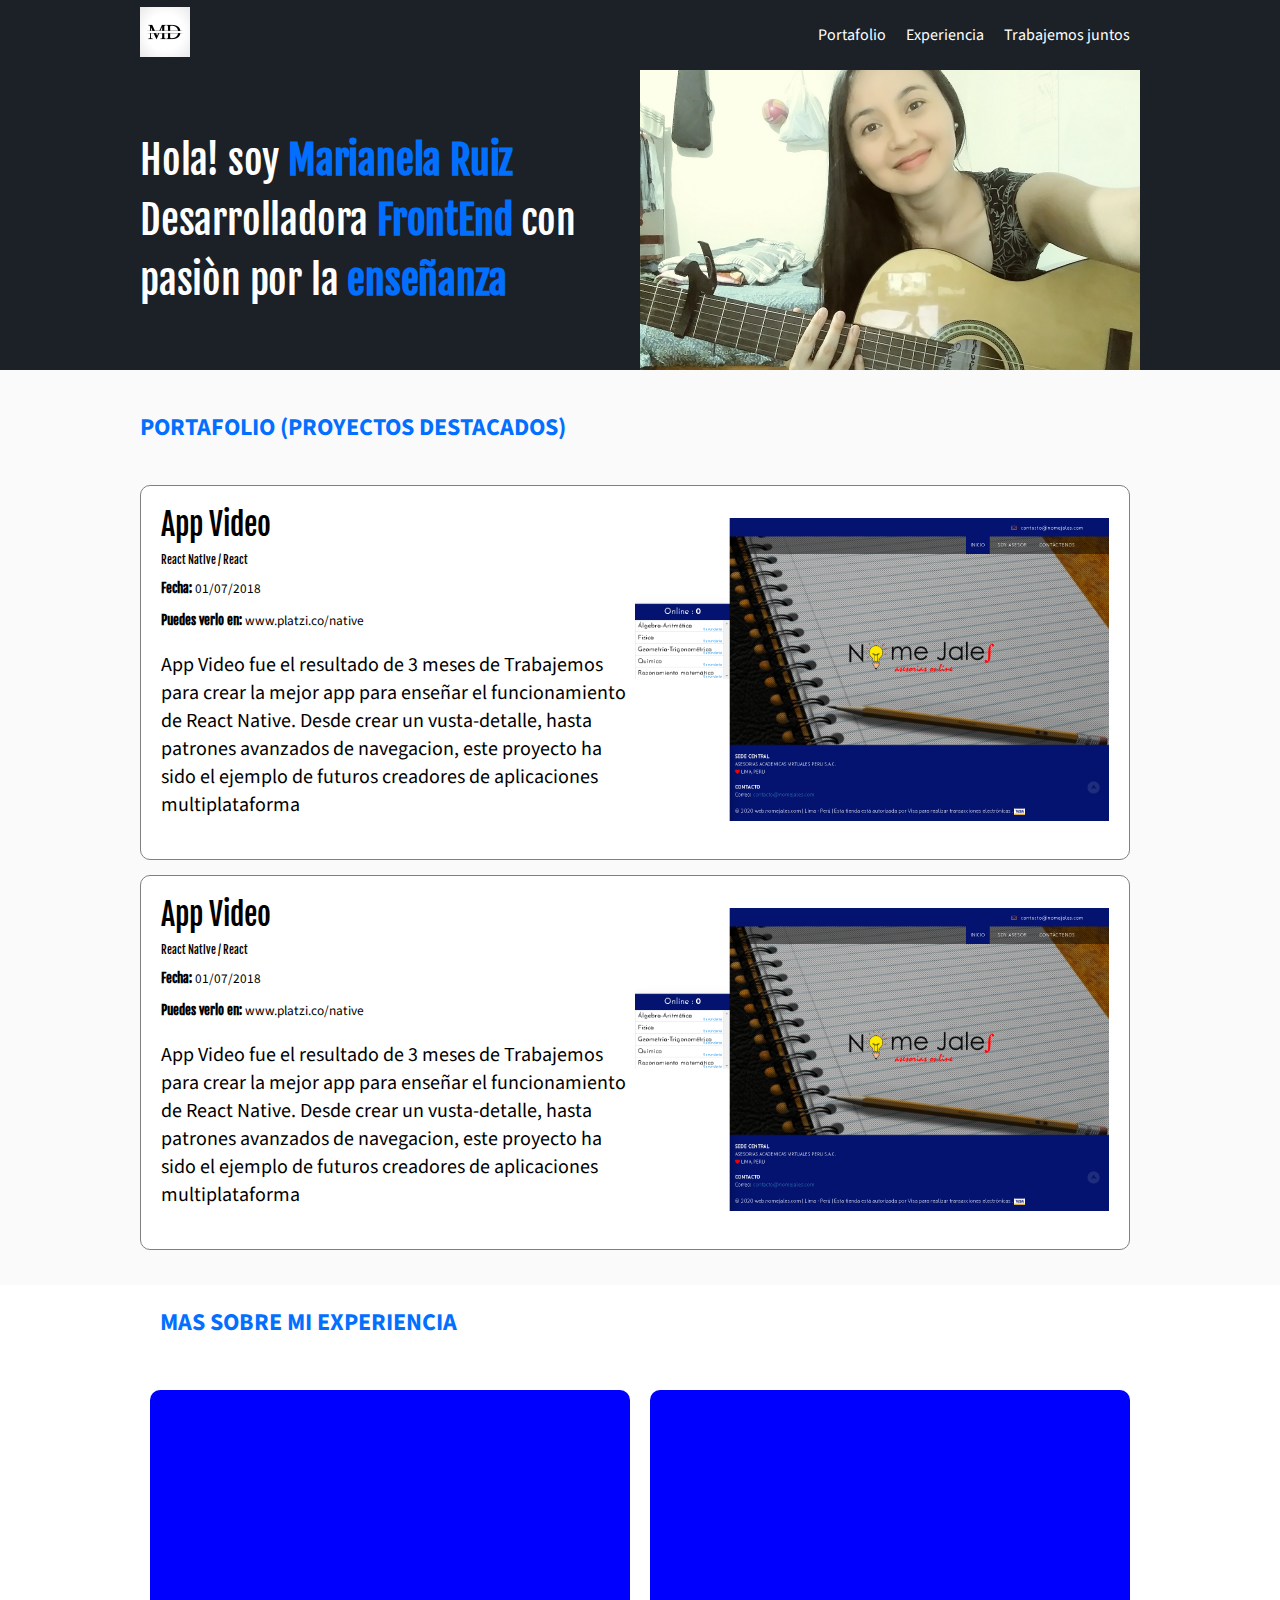
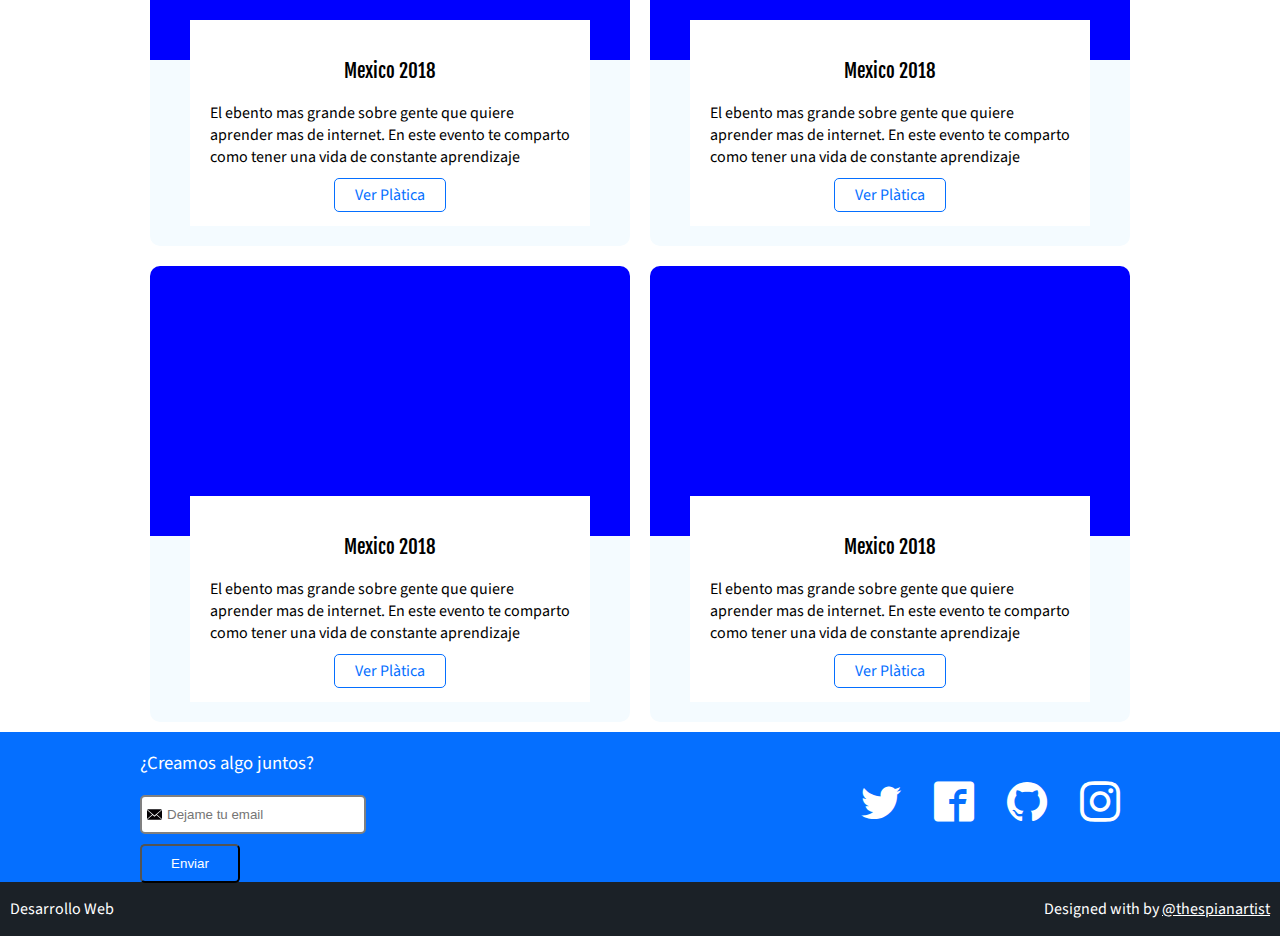
<file: index.html>
<!DOCTYPE html>
<html lang="en">

<head>
    <meta charset="UTF-8" />
    <meta name="viewport" content="width=device-width, initial-scale=1.0" />
    <title>Portafolio</title>
    <link rel="icon" type="image/png" href="./images/favicon.png" />
    <link href="https://fonts.googleapis.com/css?family=Fjalla+One|Source+Sans+Pro&display=swap" rel="stylesheet">
    <!-- <link rel="stylesheet" href="css/media.css" media="screen and (max-width: 768px)"> -->
    <link rel="stylesheet" href="estilos.css">
</head>

<body>
    <i class="icon-menu burger-button" id="burger-menu"></i>
    <!-- HEADER -->
    <header class="header">
        <div class="container">
            <figure class="logo">
                <img src="./images/marianela.jpg" alt="Logo" title="Leonidas Esteban" height="50">
            </figure>
            <nav class="menu">
                <ol>
                    <li><a class="link" href="#portafolio">Portafolio</a class="link"></li>
                    <li><a class="link" href="#eventos">Experiencia</a class="link"></li>
                    <li><a class="link" href="#contacto">Trabajemos juntos</a></li>
                </ol>
            </nav>
        </div>
    </header>

    <!-- SECTION -->
    <section class="hero">
        <div class="container">
            <h1>Hola! soy <strong>Marianela Ruiz</strong> <br/> Desarrolladora <strong>FrontEnd</strong> con <br> pasiòn por la <strong>enseñanza</strong> </h1>
            <img class="hero-image" src="./images/mari1.jpg" alt="Imagen principal del sitio" width="500" height="300">
        </div>
    </section>

    <section id="portafolio" class="portfolio">
        <div class="container">
            <h2>Portafolio (proyectos destacados)</h2>
        </div>
        <div class="container">
            <article class="project">
                <div class="project-details">
                    <h3 class="project-title">App Video</h3>
                    <h6 class="project-course">React Native / React</h6>
                    <p class="project-date"><small><strong>Fecha:</strong> 01/07/2018</small></p>
                    <p class="project-url"><small><strong>Puedes verlo en: </strong>www.platzi.co/native</small></p>
                    <p class="project-description">App Video fue el resultado de 3 meses de Trabajemos para crear la mejor app para enseñar el funcionamiento de React Native. Desde crear un vusta-detalle, hasta patrones avanzados de navegacion, este proyecto ha sido el ejemplo de futuros
                        creadores de aplicaciones multiplataforma
                    </p>
                </div>
                <figure class="project-imageContainer">
                    <img class="project-image" src="./images/paginaeducativa.png" width="500" alt="Proyecto del curso de Reat Native">
                </figure>
            </article>

            <article class="project">
                <div class="project-details">
                    <h3 class="project-title">App Video</h3>
                    <h6 class="project-course">React Native / React</h6>
                    <p class="project-date"><small><strong>Fecha:</strong> 01/07/2018</small></p>
                    <p class="project-url"><small><strong>Puedes verlo en: </strong>www.platzi.co/native</small></p>
                    <p class="project-description">App Video fue el resultado de 3 meses de Trabajemos para crear la mejor app para enseñar el funcionamiento de React Native. Desde crear un vusta-detalle, hasta patrones avanzados de navegacion, este proyecto ha sido el ejemplo de futuros
                        creadores de aplicaciones multiplataforma
                    </p>
                </div>
                <figure class="project-imageContainer">
                    <img class="project-image" src="./images/paginaeducativa.png" width="500" alt="Proyecto del curso de Reat Native">
                </figure>
            </article>
        </div>
    </section>


    <div class="container">
        <h2 class="event-list-title">Mas sobre mi Experiencia</h2>
    </div>



    <section id="eventos" class="event-list">
        <div class="container">
            <article class="event">
                <figure class="event-imageContainer">
                    <div class="flexible-video">
                        <iframe class="youtube-video" width="560" height="315" src="https://www.youtube.com/embed/9uIk_91GQYI" frameborder="0" allow="accelerometer; autoplay; encrypted-media; gyroscope; picture-in-picture" allowfullscreen></iframe>
                    </div>
                    <!-- <img class="event-image" src="./images/paginaeducativa.png" alt="" width="500" /> -->
                </figure>
                <div class="event-details">
                    <h3 class="event-title">Mexico 2018</h3>
                    <p class="event-description">El ebento mas grande sobre gente que quiere aprender mas de internet. En este evento te comparto como tener una vida de constante aprendizaje</p>
                    <a class="event-url" href="https://www.youtube.com/" target="_blank">Ver Plàtica</a>
                </div>
            </article>

            <article class="event">
                <figure class="event-imageContainer">
                    <div class="flexible-video">
                        <iframe class="youtube-video" width="560" height="315" src="https://www.youtube.com/embed/9uIk_91GQYI" frameborder="0" allow="accelerometer; autoplay; encrypted-media; gyroscope; picture-in-picture" allowfullscreen></iframe>
                    </div>
                    <!-- <img class="event-image" src="./images/platzi-conf.jpg" alt="" width="500" /> -->
                </figure>
                <div class="event-details">
                    <h3 class="event-title">Mexico 2018</h3>
                    <p class="event-description">El ebento mas grande sobre gente que quiere aprender mas de internet. En este evento te comparto como tener una vida de constante aprendizaje</p>
                    <a class="event-url" href="https://www.youtube.com/" target="_blank">Ver Plàtica</a>
                </div>
            </article>

            <article class="event">
                <figure class="event-imageContainer">
                    <div class="flexible-video">
                        <iframe class="youtube-video" width="560" height="315" src="https://www.youtube.com/embed/9uIk_91GQYI" frameborder="0" allow="accelerometer; autoplay; encrypted-media; gyroscope; picture-in-picture" allowfullscreen></iframe>
                    </div>
                    <!-- <video class="html-video" src="./videos/ecuSust.mp4" controls></video> -->
                    <!-- <img class="event-image" src="./images/platzi-conf.jpg" alt="" width="500" /> -->
                </figure>
                <div class="event-details">
                    <h3 class="event-title">Mexico 2018</h3>
                    <p class="event-description">El ebento mas grande sobre gente que quiere aprender mas de internet. En este evento te comparto como tener una vida de constante aprendizaje</p>
                    <a class="event-url" href="https://www.youtube.com/" target="_blank">Ver Plàtica</a>
                </div>
            </article>

            <article class="event">
                <figure class="event-imageContainer">
                    <div class="flexible-video">
                        <iframe class="youtube-video" width="560" height="315" src="https://www.youtube.com/embed/9uIk_91GQYI" frameborder="0" allow="accelerometer; autoplay; encrypted-media; gyroscope; picture-in-picture" allowfullscreen></iframe>
                    </div>
                    <!-- <img class="event-image" src="./images/platzi-conf.jpg" alt="" width="500" /> -->
                </figure>
                <div class="event-details">
                    <h3 class="event-title">Mexico 2018</h3>
                    <p class="event-description">El ebento mas grande sobre gente que quiere aprender mas de internet. En este evento te comparto como tener una vida de constante aprendizaje</p>
                    <a class="event-url" href="https://www.youtube.com/" target="_blank">Ver Plàtica</a>
                </div>
            </article>
        </div>
    </section>

    <section id="contacto" class="contact">
        <div class="container">
            <form action="#" class="form-email">
                <h3 class="form-email-title">¿Creamos algo juntos?</h3>
                <input type="text" name="" id="" placeholder="Dejame tu email">
                <button>Enviar</button>
            </form>

            <div class="social">
                <a href="https://twitter.com/neladepablos" class="social-link twitter"><i class="icons icon-twitter"></i></a>
                <a href="https://www.facebook.com/marianela.ruizdepablos/" class="social-link facebook"><i class="icons icon-facebook"></i></a>
                <a href="https://neladepablos.github.io/" class="social-link github"><i class="icons icon-github"></i></a>
                <a href="https://www.instagram.com/neladepablos/?hl=es-la" class="social-link instagram"><i class="icons icon-instagram"></i></a>
            </div>
        </div>
    </section>

    <!-- FOOTER -->
    <footer class="footer">
        <div>
            <p>Desarrollo Web</p>
        </div>
        <div>
            <p>Designed with by <a href="https://twitter.com/thespianartist">@thespianartist</a></p>
        </div>
    </footer>
    <script>
        const ipad = window.matchMedia('screen and (max-width: 767px)');
        const menu = document.querySelector('.menu');
        // console.log(menu);
        const burgerButton = document.querySelector('#burger-menu');
        // console.log(burgerButton);



        ipad.addListener(validation);

        function validation(event) {
            console.log(event);
            if (event.matches) {
                burgerButton.addEventListener('click', hideShow)
            } else {
                burgerButton.removeEventListener('click', hideShow)
            }
        }

        validation(ipad);

        function hideShow() {
            if (menu.classList.contains('is-active')) {
                menu.classList.remove('is-active');
            } else {
                menu.classList.add('is-active');
            }
        }
    </script>
</body>

</html>
</file>
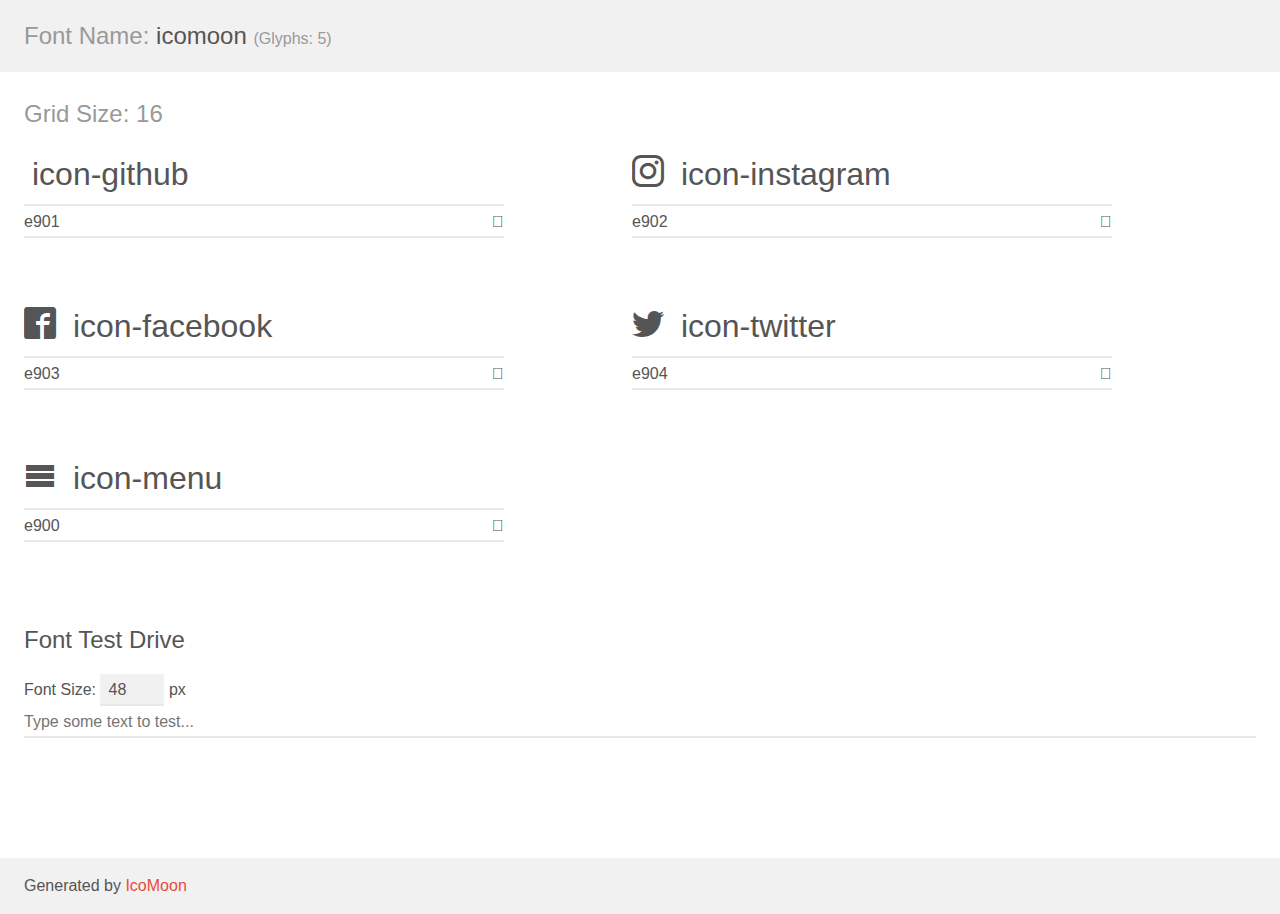
<file: demo.html>
<!doctype html>
<html>
<head>
    <meta charset="utf-8">
    <title>IcoMoon Demo</title>
    <meta name="description" content="An Icon Font Generated By IcoMoon.io">
    <meta name="viewport" content="width=device-width, initial-scale=1">
    <link rel="stylesheet" href="demo-files/demo.css">
    <link rel="stylesheet" href="style.css"></head>
<body>
    <div class="bgc1 clearfix">
        <h1 class="mhmm mvm"><span class="fgc1">Font Name:</span> icomoon <small class="fgc1">(Glyphs:&nbsp;5)</small></h1>
    </div>
    <div class="clearfix mhl ptl">
        <h1 class="mvm mtn fgc1">Grid Size: 16</h1>
        <div class="glyph fs1">
            <div class="clearfix bshadow0 pbs">
                <span class="icon-github"></span>
                <span class="mls"> icon-github</span>
            </div>
            <fieldset class="fs0 size1of1 clearfix hidden-false">
                <input type="text" readonly value="e901" class="unit size1of2" />
                <input type="text" maxlength="1" readonly value="&#xe901;" class="unitRight size1of2 talign-right" />
            </fieldset>
            <div class="fs0 bshadow0 clearfix hidden-true">
                <span class="unit pvs fgc1">liga: </span>
                <input type="text" readonly value="" class="liga unitRight" />
            </div>
        </div>
        <div class="glyph fs1">
            <div class="clearfix bshadow0 pbs">
                <span class="icon-instagram"></span>
                <span class="mls"> icon-instagram</span>
            </div>
            <fieldset class="fs0 size1of1 clearfix hidden-false">
                <input type="text" readonly value="e902" class="unit size1of2" />
                <input type="text" maxlength="1" readonly value="&#xe902;" class="unitRight size1of2 talign-right" />
            </fieldset>
            <div class="fs0 bshadow0 clearfix hidden-true">
                <span class="unit pvs fgc1">liga: </span>
                <input type="text" readonly value="" class="liga unitRight" />
            </div>
        </div>
        <div class="glyph fs1">
            <div class="clearfix bshadow0 pbs">
                <span class="icon-facebook"></span>
                <span class="mls"> icon-facebook</span>
            </div>
            <fieldset class="fs0 size1of1 clearfix hidden-false">
                <input type="text" readonly value="e903" class="unit size1of2" />
                <input type="text" maxlength="1" readonly value="&#xe903;" class="unitRight size1of2 talign-right" />
            </fieldset>
            <div class="fs0 bshadow0 clearfix hidden-true">
                <span class="unit pvs fgc1">liga: </span>
                <input type="text" readonly value="" class="liga unitRight" />
            </div>
        </div>
        <div class="glyph fs1">
            <div class="clearfix bshadow0 pbs">
                <span class="icon-twitter"></span>
                <span class="mls"> icon-twitter</span>
            </div>
            <fieldset class="fs0 size1of1 clearfix hidden-false">
                <input type="text" readonly value="e904" class="unit size1of2" />
                <input type="text" maxlength="1" readonly value="&#xe904;" class="unitRight size1of2 talign-right" />
            </fieldset>
            <div class="fs0 bshadow0 clearfix hidden-true">
                <span class="unit pvs fgc1">liga: </span>
                <input type="text" readonly value="" class="liga unitRight" />
            </div>
        </div>
        <div class="glyph fs1">
            <div class="clearfix bshadow0 pbs">
                <span class="icon-menu"></span>
                <span class="mls"> icon-menu</span>
            </div>
            <fieldset class="fs0 size1of1 clearfix hidden-false">
                <input type="text" readonly value="e900" class="unit size1of2" />
                <input type="text" maxlength="1" readonly value="&#xe900;" class="unitRight size1of2 talign-right" />
            </fieldset>
            <div class="fs0 bshadow0 clearfix hidden-true">
                <span class="unit pvs fgc1">liga: </span>
                <input type="text" readonly value="" class="liga unitRight" />
            </div>
        </div>
    </div>

    <!--[if gt IE 8]><!-->
    <div class="mhl clearfix mbl">
        <h1>Font Test Drive</h1>
        <label>
            Font Size: <input id="fontSize" type="number" class="textbox0 mbm"
            min="8" value="48" />
            px
        </label>
        <input id="testText" type="text" class="phl size1of1 mvl"
        placeholder="Type some text to test..." value=""/>
        <div id="testDrive" class="icon-" style="font-family: icomoon">&nbsp;
        </div>
    </div>
    <!--<![endif]-->
    <div class="bgc1 clearfix">
        <p class="mhl">Generated by <a href="https://icomoon.io/app">IcoMoon</a></p>
    </div>

    <script src="demo-files/demo.js"></script>
</body>
</html>
</file>
<file: css/media.css>
body {
    border: 10px solid red;
}
</file>
<file: estilos.css>
/* reglas
selectores
declaraciones
propiedades
valores */

@font-face {
    font-family: 'icomoon';
    src: url('fonts/icomoon.eot?al08r7');
    src: url('fonts/icomoon.eot?al08r7#iefix') format('embedded-opentype'), url('fonts/icomoon.ttf?al08r7') format('truetype'), url('fonts/icomoon.woff?al08r7') format('woff'), url('fonts/icomoon.svg?al08r7#icomoon') format('svg');
    font-weight: normal;
    font-style: normal;
    font-display: block;
}

[class^="icon-"],
[class*=" icon-"] {
    /* use !important to prevent issues with browser extensions that change fonts */
    font-family: 'icomoon' !important;
    speak: none;
    font-style: normal;
    font-weight: normal;
    font-variant: normal;
    text-transform: none;
    line-height: 1;
    /* Better Font Rendering =========== */
    -webkit-font-smoothing: antialiased;
    -moz-osx-font-smoothing: grayscale;
}

.icon-github:before {
    content: "\e901";
}

.icon-instagram:before {
    content: "\e902";
}

.icon-facebook:before {
    content: "\e903";
}

.icon-twitter:before {
    content: "\e904";
}

.icon-menu:before {
    content: "\e900";
}

* {
    box-sizing: border-box;
}

body {
    font-family: 'Source Sans Pro', sans-serif;
    margin: 0;
}

h1,
h2,
h3,
h4,
h5,
h6 {
    font-family: 'Fjalla One', sans-serif;
    font-weight: normal;
    /* font-style: italic; */
}

h1 {
    font-size: 40px;
    line-height: 1.5em;
    letter-spacing: -.2px;
    color: white;
    margin: 0;
    /* text-transform: uppercase;
    text-decoration: overline; */
}

h1 strong {
    color: #026fff;
}

h2 {
    color: #026fff;
    text-transform: uppercase;
    font-family: 'Source Sans Pro', sans-serif;
    font-weight: bold;
    font-size: 24px;
    margin-bottom: 40px;
}

ol,
ul {
    margin: 0;
    padding: 0;
    list-style: none;
}

figure {
    margin: 0;
}

.header {
    background-color: #1b2127;
    color: white;
    display: flex;
    flex-wrap: wrap;
    justify-content: space-between;
    align-items: center;
    height: 70px;
}

.header a {
    color: white;
    text-decoration: none;
}

.menu {
    height: inherit;
}

.header ol {
    display: flex;
    height: inherit;
}

.header ol li {
    height: inherit;
}

.header a {
    display: flex;
    align-items: center;
    height: inherit;
    padding: 0 10px;
}

.hero {
    height: 300px;
    background-color: #1b2127;
    /* background-image: url('./images/hero.jpg');
    background-size: 500px 300px;
    background-repeat: no-repeat;
    background-position-x: right; */
    display: flex;
    flex-wrap: wrap;
    align-items: center;
    justify-content: space-between;
}

.hero-image {
    object-fit: cover;
}

.portfolio {
    background: #fafafa;
    padding: 20px;
}

.project {
    /* border-top: 10px solid red; */
    /* border-color: red;
    border-width: 15px;
    border-style: solid; */
    /* width: 1000px; */
    border: 1px solid gray;
    border-radius: 10px;
    margin-right: 10px;
    margin-bottom: 15px;
    padding: 20px;
    background: white;
    display: flex;
    flex-wrap: wrap;
    align-items: center;
    justify-content: space-between;
}

.project-title {
    font-size: 30px;
    margin-bottom: 10px;
    margin-top: 0;
}

.project-course,
.project-date,
.project-url {
    margin: 10px 0;
}

.project-description {
    font-size: 20px;
}

.project strong {
    font-family: 'Fjalla One', sans-serif;
}

.project .project-details {
    width: 50%;
}

.project .project-imageContainer {
    width: 50%;
}

.project .project-imageContainer img {
    max-width: 100%;
    s
}

.event-list {
    display: flex;
    flex-wrap: wrap;
}

.event-list-title {
    margin-left: 20px;
}

.event {
    /* border: 1px solid gray; */
    margin: 1%;
    width: 48%;
    border-radius: 10px;
    overflow: hidden;
    flex-shrink: 0;
    background: #f4fbff;
}


/* .event .event-imageContainer {
    width: 480px;
} */

.event img {
    width: 480px;
    height: 200px;
    object-fit: cover;
}

.event-details {
    margin: 20px 40px;
    margin-top: -40px;
    background-color: white;
    position: relative;
    padding: 20px;
    text-align: center;
}

.event .event-description {
    text-align: left;
}

.event-url {
    border: 1px solid #056fff;
    padding: 5px 20px;
    text-decoration: none;
    color: #056fff;
    border-radius: 5px;
}

.contact {
    background: #056fff;
    color: white;
    height: 150px;
    display: flex;
    flex-wrap: wrap;
    align-items: center;
    justify-content: space-between;
}

.social {
    /* border: 1px solid red; */
    align-items: center;
}

.social-link {
    display: inline-block;
    width: 50px;
    height: 50px;
    /* border: 1px solid white; */
    background-size: 50px 50px;
    margin: 0 10px;
    text-decoration: none;
    cursor: pointer;
}

.social-link:hover {
    color: green;
}

.icons {
    color: white;
    font-size: 2.5em;
}

.icons:hover {
    color: green;
}


/* .social-link.twitter {
    background-image: url('./images/twitter.svg');
}



.social-link.facebook {
    background-image: url('./images/facebook.svg');
}

.social-link.github {
    background-image: url('./images/github.svg');
}

.social-link.instagram {
    background-image: url('./images/instagram.svg');
} */

.form-email input {
    border-color: gray;
    border-style: solid;
    border-radius: 5px;
    padding: 10px 20px 10px 25px;
    background-image: url('./images/envelope.svg');
    background-size: 15px 15px;
    background-repeat: no-repeat;
    background-position-y: center;
    background-position-x: 5px;
}

.form-email button {
    display: block;
    margin-top: 10px;
    background: transparent;
    color: white;
    padding: 10px 0;
    border-radius: 5px;
    width: 100px;
}

.form-email h3 {
    font-family: 'Source Sans Pro', sans-serif;
}

.footer {
    color: white;
    background-color: #1b2127;
    display: flex;
    flex-wrap: wrap;
    align-items: center;
    justify-content: space-between;
    padding: 0 10px;
}

.footer img {
    vertical-align: middle;
}

.footer a {
    color: white;
}

.container {
    /* border: 1px solid red; */
    max-width: 1000px;
    flex: 1;
    /* width: 100%; */
    margin: 0 auto;
    display: flex;
    justify-content: space-between;
    align-items: center;
    height: inherit;
    flex-wrap: wrap;
}

.html-video {
    width: 100%;
    height: auto;
    max-width: 100%;
}

.youtube-video {
    /* width: 100%;
    height: auto; */
    position: absolute;
    top: 0;
    bottom: 0;
    left: 0;
    right: 0;
    width: 100%;
    height: 100%;
}

.flexible-video {
    width: 100%;
    height: 0;
    padding-top: 56.35%;
    background: blue;
    position: relative;
}

.burger-button {
    width: 40px;
    height: 40px;
    border-radius: 50%;
    background-color: rgba(0, 0, 0, .8);
    display: none;
    line-height: 40px;
    text-align: center;
    position: fixed;
    z-index: 4;
    left: 5px;
    top: 5px;
    color: white;
}


/* MEDIA QUERIES */


/* desktop first que empieces del media querie mas grande */

@media screen and (max-width: 1023px) {
    .container {
        padding: 0 1em;
    }
    .hero {
        height: auto;
        position: relative;
        overflow: hidden;
        padding: 2em;
    }
    h1 {
        font-size: 2em;
        z-index: 2;
    }
    .hero-image {
        position: absolute;
        z-index: 1;
        left: 0;
        right: 0;
        top: 0;
        bottom: 0;
        width: 100%;
        vertical-align: top;
        object-fit: cover;
    }
}

@media screen and (max-width: 767px) {
    .burger-button {
        display: block;
    }
    .menu {
        position: fixed;
        background: rgb(5, 111, 255, .9);
        z-index: 3;
        top: 0;
        left: 0;
        width: 100vw;
        /* height: 100vh; */
        bottom: 0;
        display: flex;
        align-items: center;
        justify-content: center;
        left: -100vw;
        transition: .5s;
    }
    .menu.is-active {
        left: 0;
    }
    .header {
        /* display: block; */
        height: auto;
    }
    .container {
        flex-direction: column;
    }
    .header ol {
        display: block;
    }
    .header ol li {
        height: 50px;
    }
    .header a {
        justify-content: center;
        height: 40px;
        font-size: 2em;
        text-decoration: underline;
        margin-bottom: .5em;
    }
    .header .logo {
        text-align: center;
    }
    .project {
        display: block;
    }
    .project-imageContainer {
        width: auto;
        text-align: center;
        margin: auto;
    }
    .project .project-details {
        width: 100%;
        font-size: 16px;
        display: block;
    }
    .project-course,
    .project-date,
    .project-url {
        margin: .4em 0;
    }
    .project-title {
        font-size: 1.5em;
        margin-bottom: .3em;
    }
    .project-url {
        font-size: 1em;
    }
    .project-course {
        font-size: 1.7em;
    }
    .project-date {
        font-size: 1em;
    }
    .project-description {
        font-size: 1em;
    }
    .event {
        width: auto;
        flex-shrink: initial;
    }
    .event img {
        width: 100%;
    }
    .social {
        margin-top: 7%;
    }
}

@media screen and (max-width: 480px) {
    .project-details {
        width: auto;
        font-size: 16px;
    }
    .event-details {
        margin: -2em .5em .5em;
        padding: 1em;
    }
    .contact {
        height: auto;
        padding: 1em 0;
        justify-content: center;
    }
    .form-email-title {
        text-align: center;
        margin-top: 0;
    }
    .form-email button {
        margin: 1em auto;
    }
    .footer {
        display: block;
        text-align: center;
        border: 1px solid transparent;
    }
    h1 {
        font-size: 1.5em;
    }
    .portfolio {
        padding: 0;
    }
    .project {
        margin-right: 0;
    }
}

@media screen and (max-width: 320px) {
    h1 {
        font-size: 1.2em;
    }
    .hero {
        padding: 2em 1em;
    }
    .social {
        width: 100%;
        display: flex;
        justify-content: space-between;
        align-items: center;
    }
}
</file>
<file: demo-files/demo.css>
body {
  padding: 0;
  margin: 0;
  font-family: sans-serif;
  font-size: 1em;
  line-height: 1.5;
  color: #555;
  background: #fff;
}
h1 {
  font-size: 1.5em;
  font-weight: normal;
}
small {
  font-size: .66666667em;
}
a {
  color: #e74c3c;
  text-decoration: none;
}
a:hover, a:focus {
  box-shadow: 0 1px #e74c3c;
}
.bshadow0, input {
  box-shadow: inset 0 -2px #e7e7e7;
}
input:hover {
  box-shadow: inset 0 -2px #ccc;
}
input, fieldset {
  font-family: sans-serif;
  font-size: 1em;
  margin: 0;
  padding: 0;
  border: 0;
}
input {
  color: inherit;
  line-height: 1.5;
  height: 1.5em;
  padding: .25em 0;
}
input:focus {
  outline: none;
  box-shadow: inset 0 -2px #449fdb;
}
.glyph {
  font-size: 16px;
  width: 15em;
  padding-bottom: 1em;
  margin-right: 4em;
  margin-bottom: 1em;
  float: left;
  overflow: hidden;
}
.liga {
  width: 80%;
  width: calc(100% - 2.5em);
}
.talign-right {
  text-align: right;
}
.talign-center {
  text-align: center;
}
.bgc1 {
  background: #f1f1f1;
}
.fgc1 {
  color: #999;
}
.fgc0 {
  color: #000;
}
p {
  margin-top: 1em;
  margin-bottom: 1em;
}
.mvm {
  margin-top: .75em;
  margin-bottom: .75em;
}
.mtn {
  margin-top: 0;
}
.mtl, .mal {
  margin-top: 1.5em;
}
.mbl, .mal {
  margin-bottom: 1.5em;
}
.mal, .mhl {
  margin-left: 1.5em;
  margin-right: 1.5em;
}
.mhmm {
  margin-left: 1em;
  margin-right: 1em;
}
.mls {
  margin-left: .25em;
}
.ptl {
  padding-top: 1.5em;
}
.pbs, .pvs {
  padding-bottom: .25em;
}
.pvs, .pts {
  padding-top: .25em;
}
.unit {
  float: left;
}
.unitRight {
  float: right;
}
.size1of2 {
  width: 50%;
}
.size1of1 {
  width: 100%;
}
.clearfix:before, .clearfix:after {
  content: " ";
  display: table;
}
.clearfix:after {
  clear: both;
}
.hidden-true {
  display: none;
}
.textbox0 {
  width: 3em;
  background: #f1f1f1;
  padding: .25em .5em;
  line-height: 1.5;
  height: 1.5em;
}
#testDrive {
  display: block;
  padding-top: 24px;
  line-height: 1.5;
}
.fs0 {
  font-size: 16px;
}
.fs1 {
  font-size: 32px;
}
</file>
<file: style.css>
@font-face {
    font-family: 'icomoon';
    src: url('fonts/icomoon.eot?al08r7');
    src: url('fonts/icomoon.eot?al08r7#iefix') format('embedded-opentype'), url('fonts/icomoon.ttf?al08r7') format('truetype'), url('fonts/icomoon.woff?al08r7') format('woff'), url('fonts/icomoon.svg?al08r7#icomoon') format('svg');
    font-weight: normal;
    font-style: normal;
    font-display: block;
}

[class^="icon-"],
[class*=" icon-"] {
    /* use !important to prevent issues with browser extensions that change fonts */
    font-family: 'icomoon' !important;
    speak: none;
    font-style: normal;
    font-weight: normal;
    font-variant: normal;
    text-transform: none;
    line-height: 1;
    /* Better Font Rendering =========== */
    -webkit-font-smoothing: antialiased;
    -moz-osx-font-smoothing: grayscale;
}

.c:before {
    content: "\e901";
}

.icon-instagram:before {
    content: "\e902";
}

.icon-facebook:before {
    content: "\e903";
}

.icon-twitter:before {
    content: "\e904";
}

.icon-menu:before {
    content: "\e900";
}
</file>
